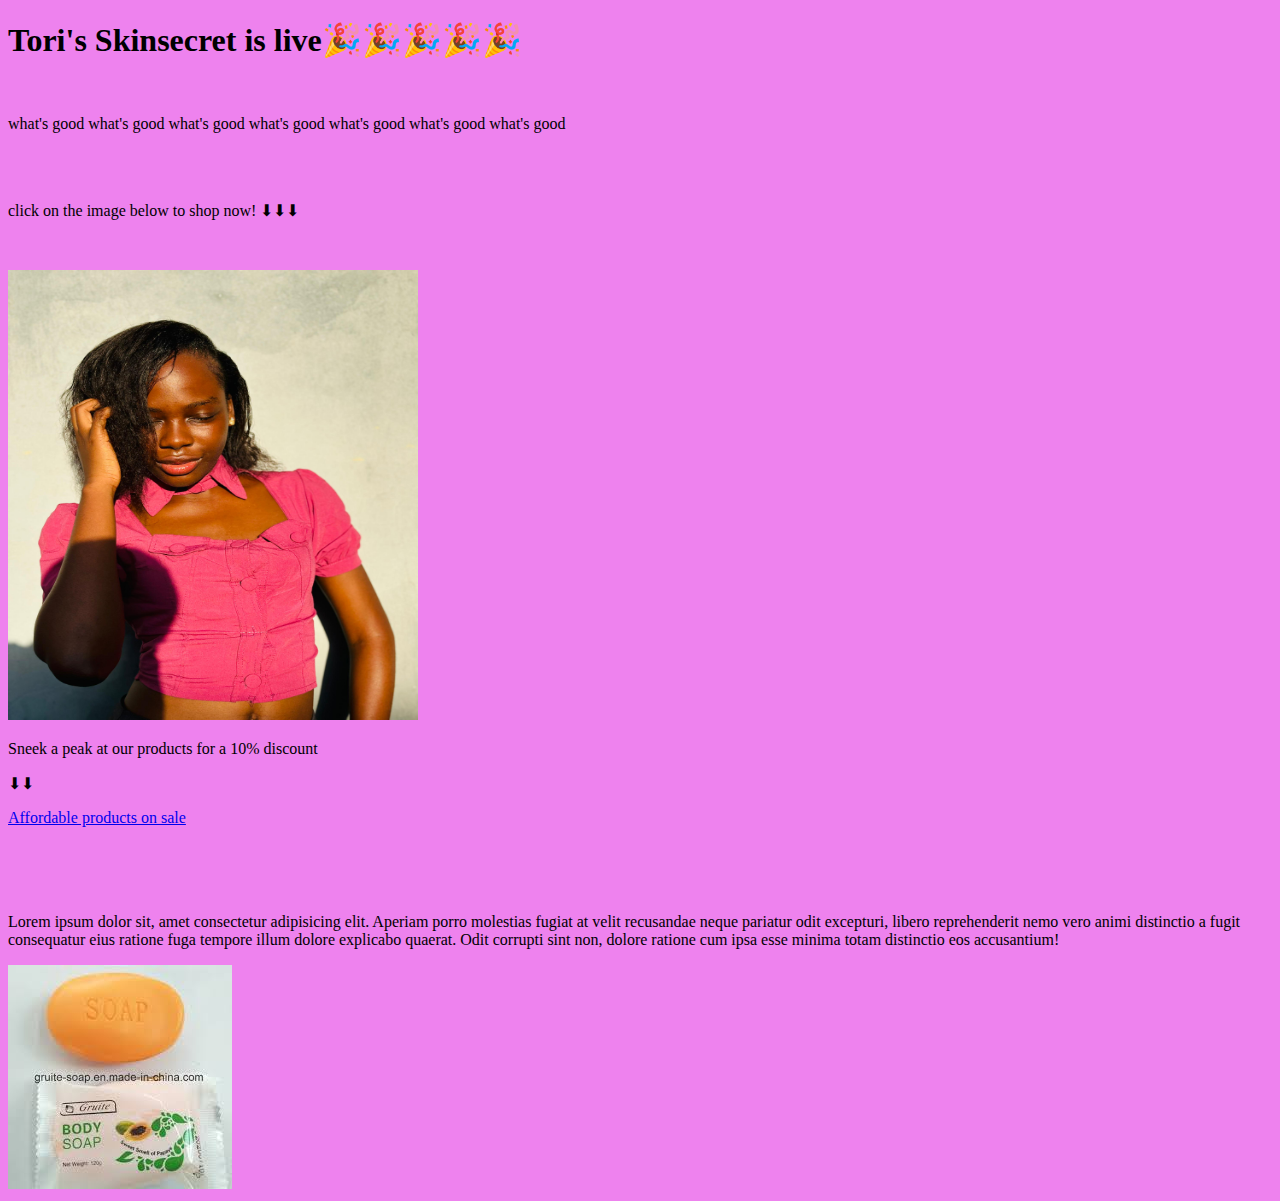
<file: index.html>
<!DOCTYPE html>
<html lang="en">
<head>
    <meta charset="UTF-8">
    <meta name="viewport" content="width=device-width, initial-scale=1.0">
    <title>saka3na</title>
    <link rel="stylesheet" href="styles.css">
</head>
<body id="body">
   <h1 class="heading">Tori's Skinsecret is live🎉🎉🎉🎉🎉</h1> 
   <br>
   <p class="backgroundimage">what's good
    what's good
    what's good
    what's good
    what's good
    what's good
    what's good
   </p>

   <br>
   <br>
   
<p class="shop">click on the image below to shop now!
    ⬇⬇⬇
</p>
   <br>
 <p id="firstimg"><a href="https://toriskinsecrets.bumpa.shop/"><img src="WhatsApp Image 2024-12-24 at 22.40.03_86336080.jpg" alt=""
        width="410px" height="450px"></a></p>
   
   
   
   <p class="sneak">Sneek a peak at our products for a 10% discount   </p>
 
<p class="arrow"> ⬇⬇</p>
<p class="about"><a href="about.html">Affordable products on sale</a></p>
<br>
<br>
<br>
<p class="banner">Lorem ipsum dolor sit, amet consectetur adipisicing elit. Aperiam porro molestias fugiat at velit recusandae neque pariatur odit excepturi, libero reprehenderit nemo vero animi distinctio a fugit consequatur eius ratione fuga tempore illum dolore explicabo quaerat. Odit corrupti sint non, dolore ratione cum ipsa esse minima totam distinctio eos accusantium!</p>
<img src="skin5.jpeg" alt="">


</body>
</html>
</file>
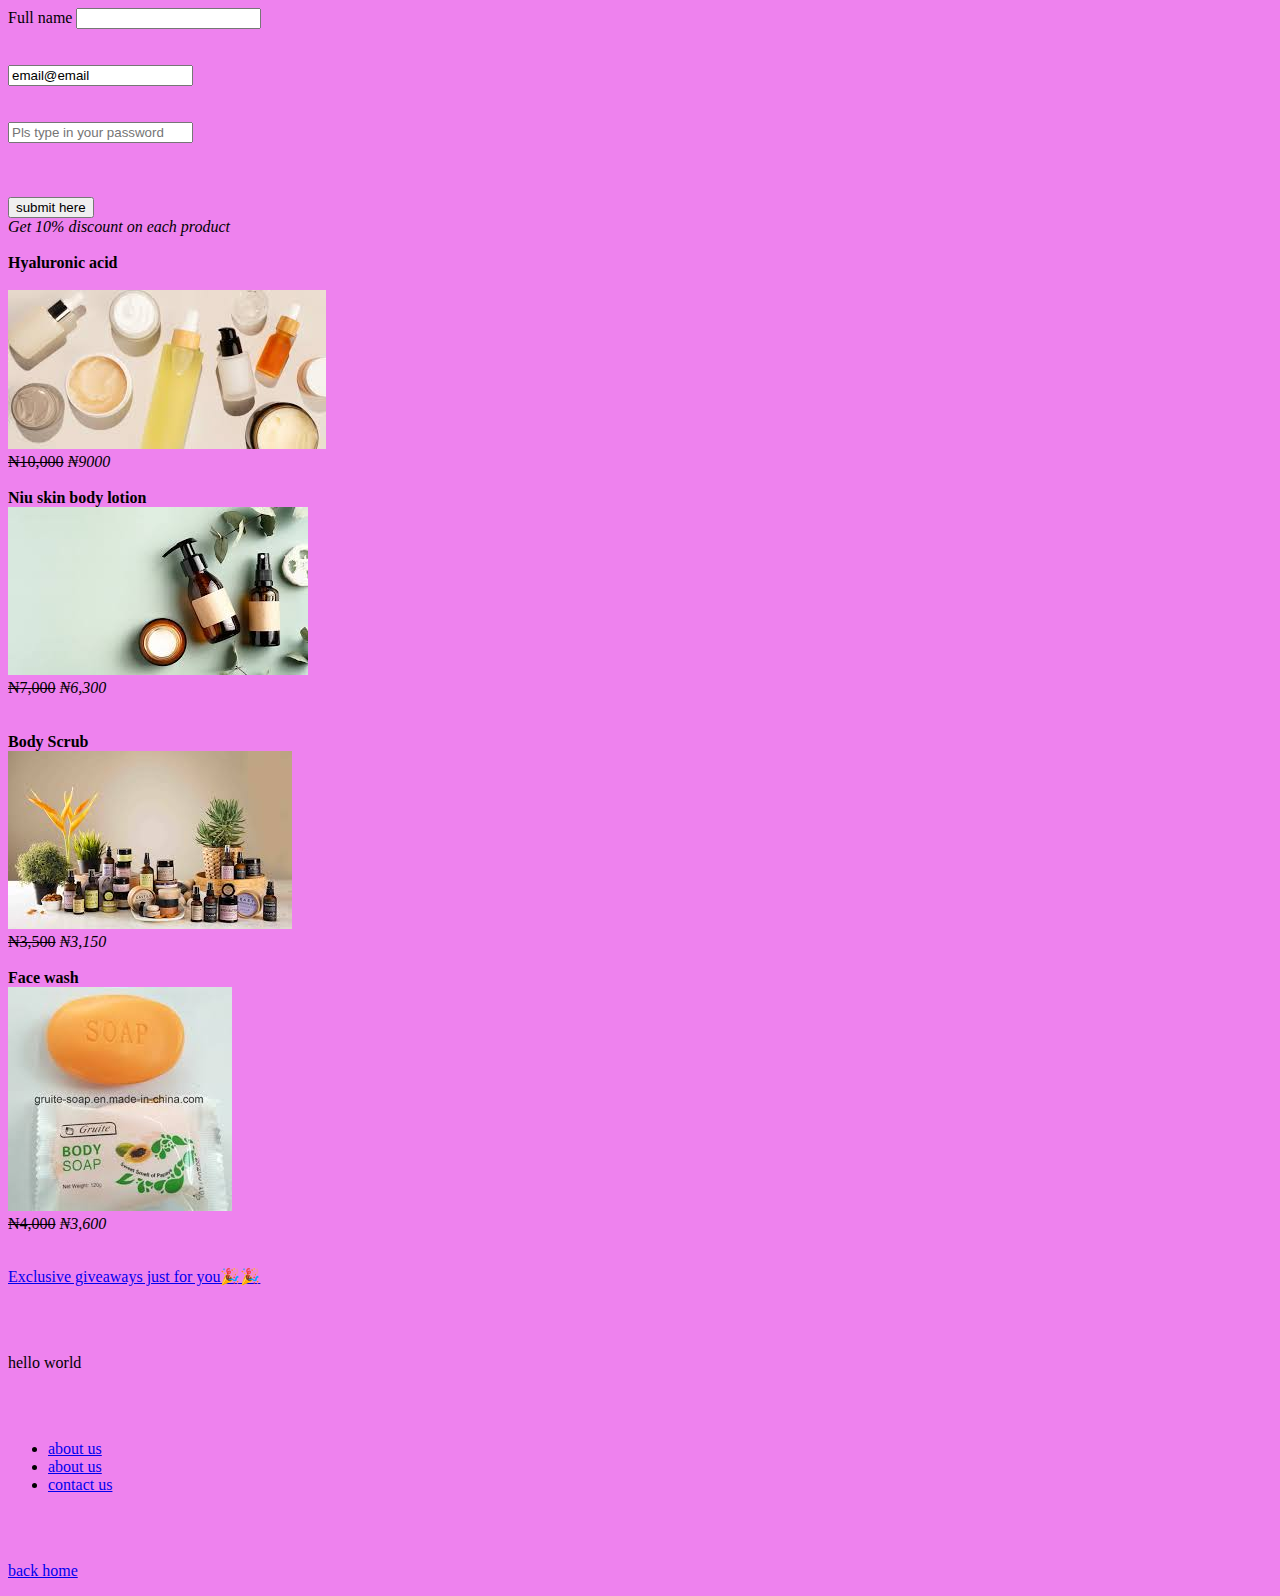
<file: about - Copy.html>
<!DOCTYPE html>
<html lang="en">
<head>
    <meta charset="UTF-8">
    <meta name="viewport" content="width=device-width, initial-scale=1.0">
    <title>Products on sale</title>
<link rel="stylesheet" href="styles.css">
</head>
<body class="body2">
    <Label>Full name</Label>
    <input type="text" name="Full name" >
    <br>
    <br>
    <br>
    <input type="email" name="email" value="email@email">
    <br>
    <br>
    <br>
    <input type="password" name="password" placeholder="Pls type in your password">
    <br>
<br>
    <br>
    <br>
    <input type="submit" name="submit" value="submit here">
    <br>

    <em class="get2">Get 10% discount on each product</em>
<br>
<br>

<strong>Hyaluronic acid</strong>
<br>
<br>

<img src="skin1.jpeg" alt="">
<br>
<del>₦10,000</del>
<em>₦9000</em>
<br>
<br>
<strong>Niu skin body lotion</strong>
<br>
<img src="skin3.jpeg" alt="">
<br>
<del>₦7,000</del>
<em>₦6,300</em>
    <br>

    <br>
    <br>
    <strong>Body Scrub</strong>
    <br>
    <img src="skin4.jpeg" alt="">
    <br>
    <del>₦3,500</del>
    <em>₦3,150</em>
    <br>
    <br>
 <strong>Face wash</strong>
    <br>
    <img src="skin5.jpeg" alt="">
    <br>
    <del>₦4,000</del>
    <em>₦3,600</em>
    <br>
    <br>
    <P class="third"><a href="third.html">Exclusive giveaways just for you🎉🎉</a> </P>
    <br>
    
    <br>
    <p class="hello">hello world</p>
    <br>

    <br>
<ul>
    <li><a href="about">about us</a></li>
    <li><a href="about">about us</a></li>
    <li><a href="about">contact us</a></li>
</ul>
    <br>
    <br>
   <p class="backhome"><a href="index.html">back home</a></p>
</body>
</html>
</file>
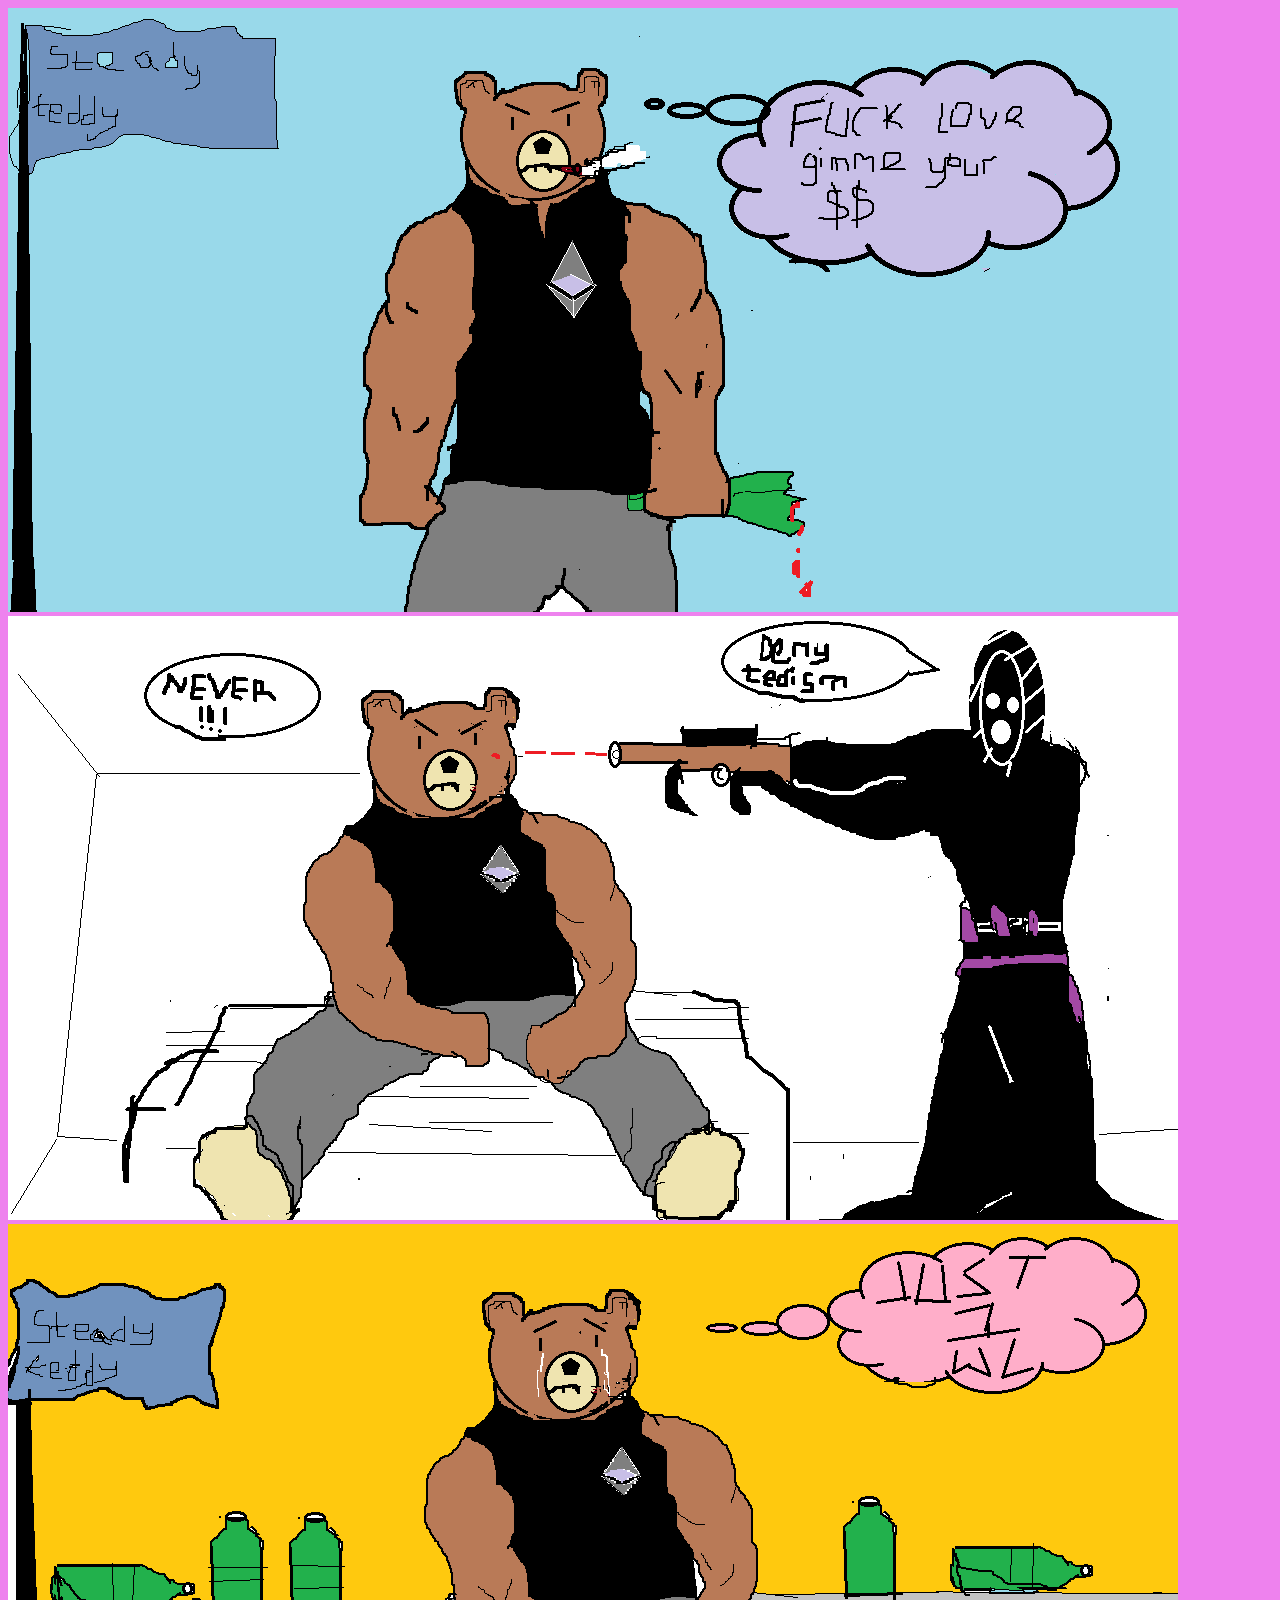
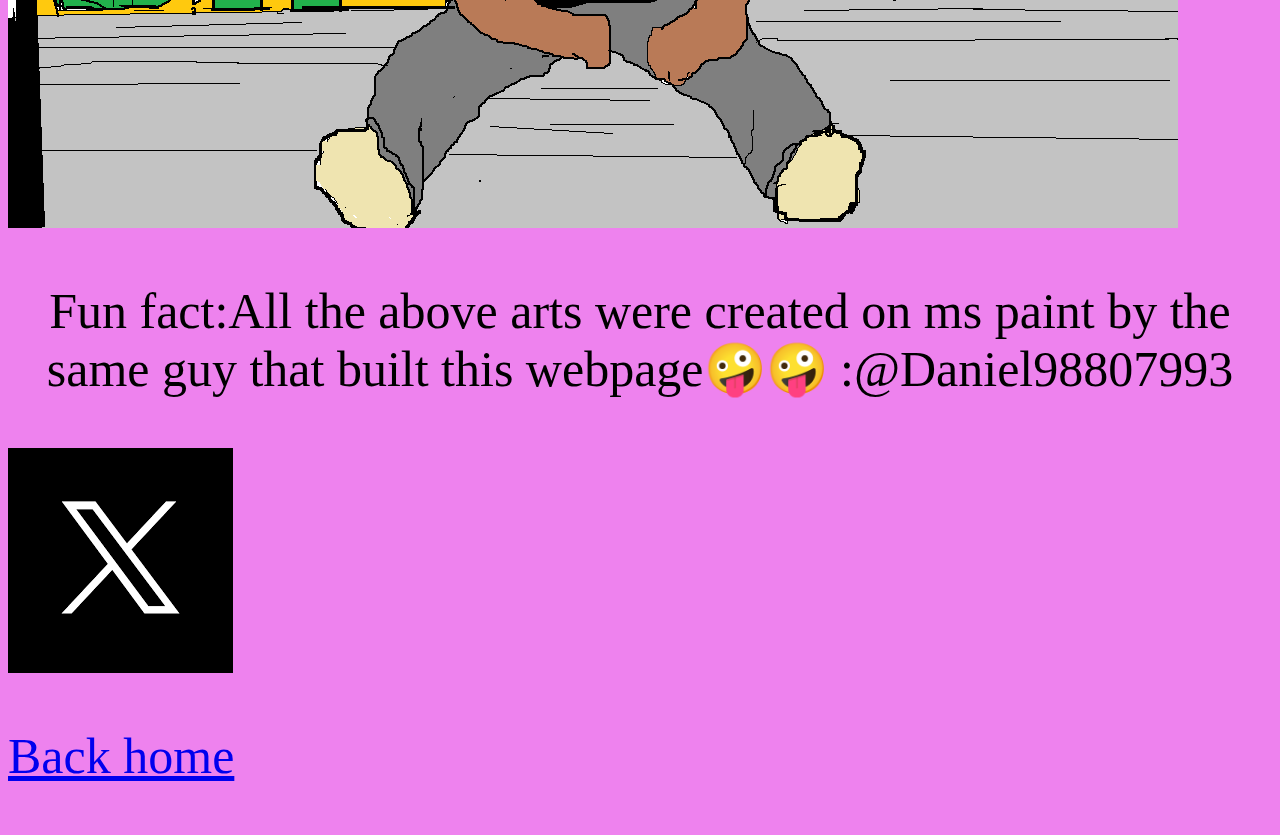
<file: fanarts.html>
<!DOCTYPE html>
<html lang="en">
<head>
    <meta charset="UTF-8">
    <meta name="viewport" content="width=device-width, initial-scale=1.0">
    <title>Fanarts</title>
    <link rel="stylesheet" href="styles.css">
</head>
<body>
    <img src="bera.png" alt="">
    <img src="brave bera.png" alt="">
    <img src="drunk bera.png" alt="">
    <p class="Fun">Fun fact:All the above arts were created on ms paint by the same guy that built this webpage🤪🤪 :@Daniel98807993</p> 
    <a href="https://x.com/Daniel98807993?t=nUDjo1xBBTGFlBZKjMTpmQ&s=09"><img src="twitter.png" alt=""></a>

      <br>
    <p class="main"><a href="index.html">Back home</a></p>
</body>
</html>
</file>
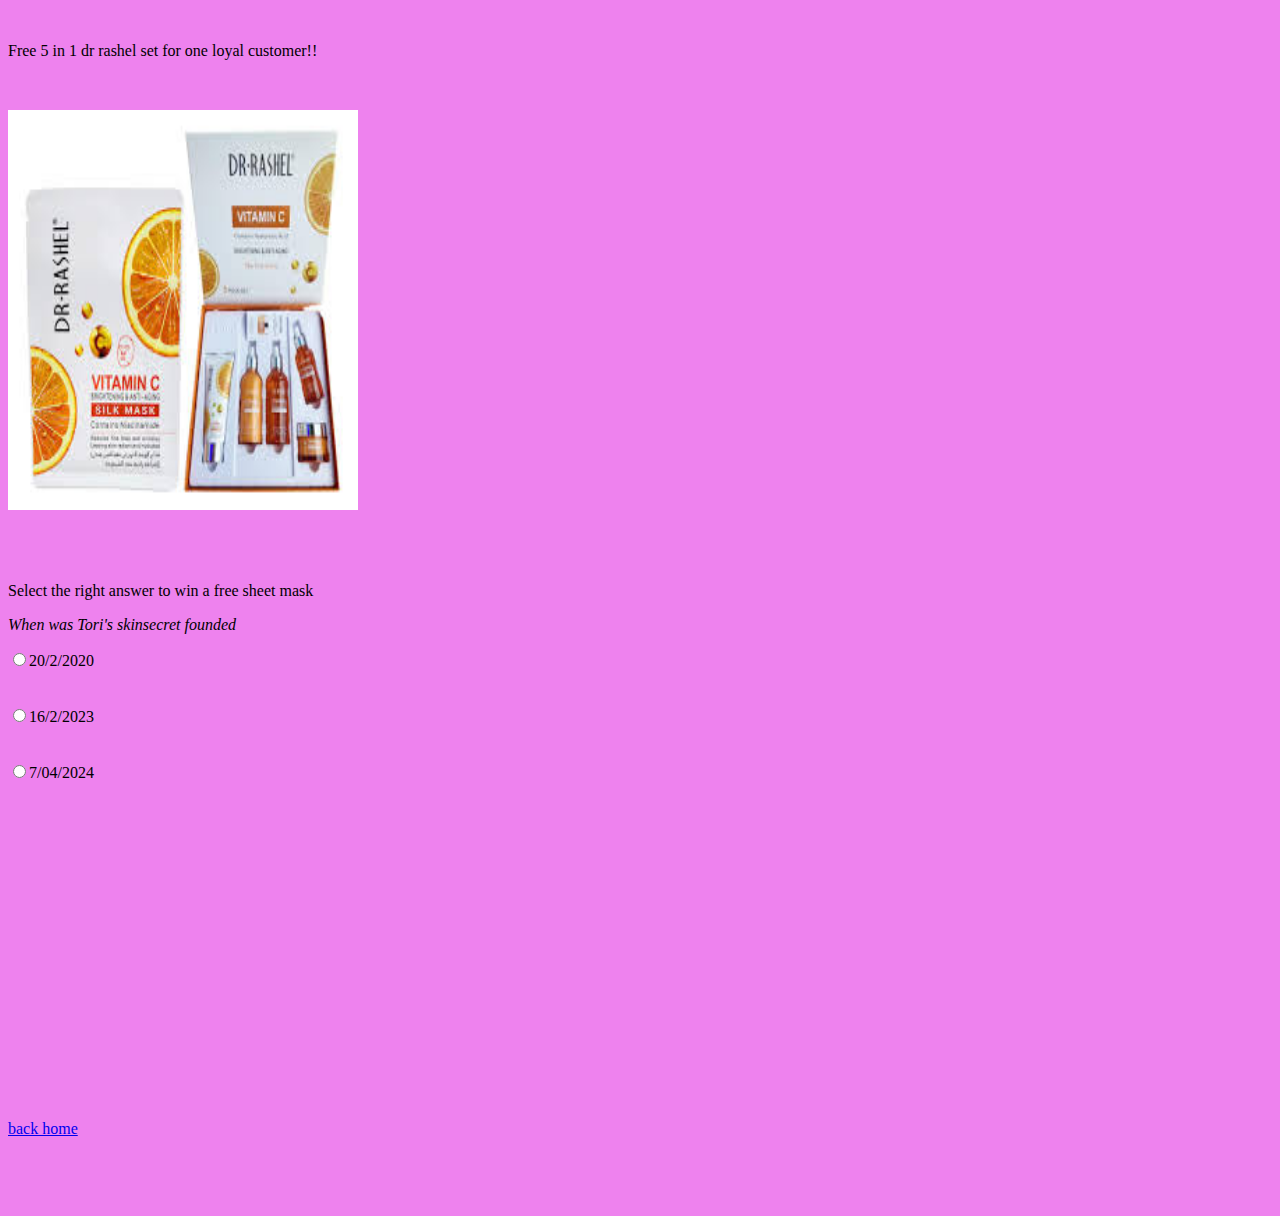
<file: third.html>
<!DOCTYPE html>
<html lang="en">
<head>
    <meta charset="UTF-8">
    <meta name="viewport" content="width=device-width, initial-scale=1.0">
    <title>Giveaways</title>
    <link rel="stylesheet" href="styles.css">
</head>
<body class="body3">
    <br>
    <p class="free">Free 5 in 1 dr rashel set for one loyal customer!!</p>
    <br>
<p class="skin6"><img src="skin6.jpeg" alt="" width="350" height="400"></p>
    <br>
    <br>
<p id="select1">Select the right answer to win a free sheet mask</p>
   
    
 <em> When was Tori's skinsecret founded</em>
   
   
<p class="select">
    <input type="radio" name="year">20/2/2020
    <br>
<br>
<br>



    <input type="radio" name="year">16/2/2023
    <br>
    <br>
    <br>
    
    <input type="radio" name="year">7/04/2024
</p>

    <br>
    <br>
    <br>
    <br>
    <br>
    <br>
    <br>
    <br>
    <br>
    <br>
    <br>
    <br>
    <br>
    <br>
    <br>
    <br>
    <br>
    <p class="backhome"><a href="index.html">back home</a></p>
    <br>
    <br>
    <br>
</body>
</html>
</file>
<file: styles.css>
.firstp{
font-size: 40px;
margin: 40px 40px;
color: white;
height: 700px;
text-align: center;
background: linear-gradient(rgba(0,0,0,0.5),rgba(0,0,0,0.5)),url('main\ image.jpeg')center/cover scroll no-repeat
}
div{
 
        color: white;
        background-color: violet;
        font-size: 25px;
        margin: 40px 40px;
text-align: center;
}
body{
    background-color: violet;
}
.fan{
font-size: 50px;

}
.arts{
    font-size: 40px;
    margin-left: 50px;
}
.Fun{
text-align: center;
font-size: 50px;

}
.main{
    font-size: 50px;
}
</file>
